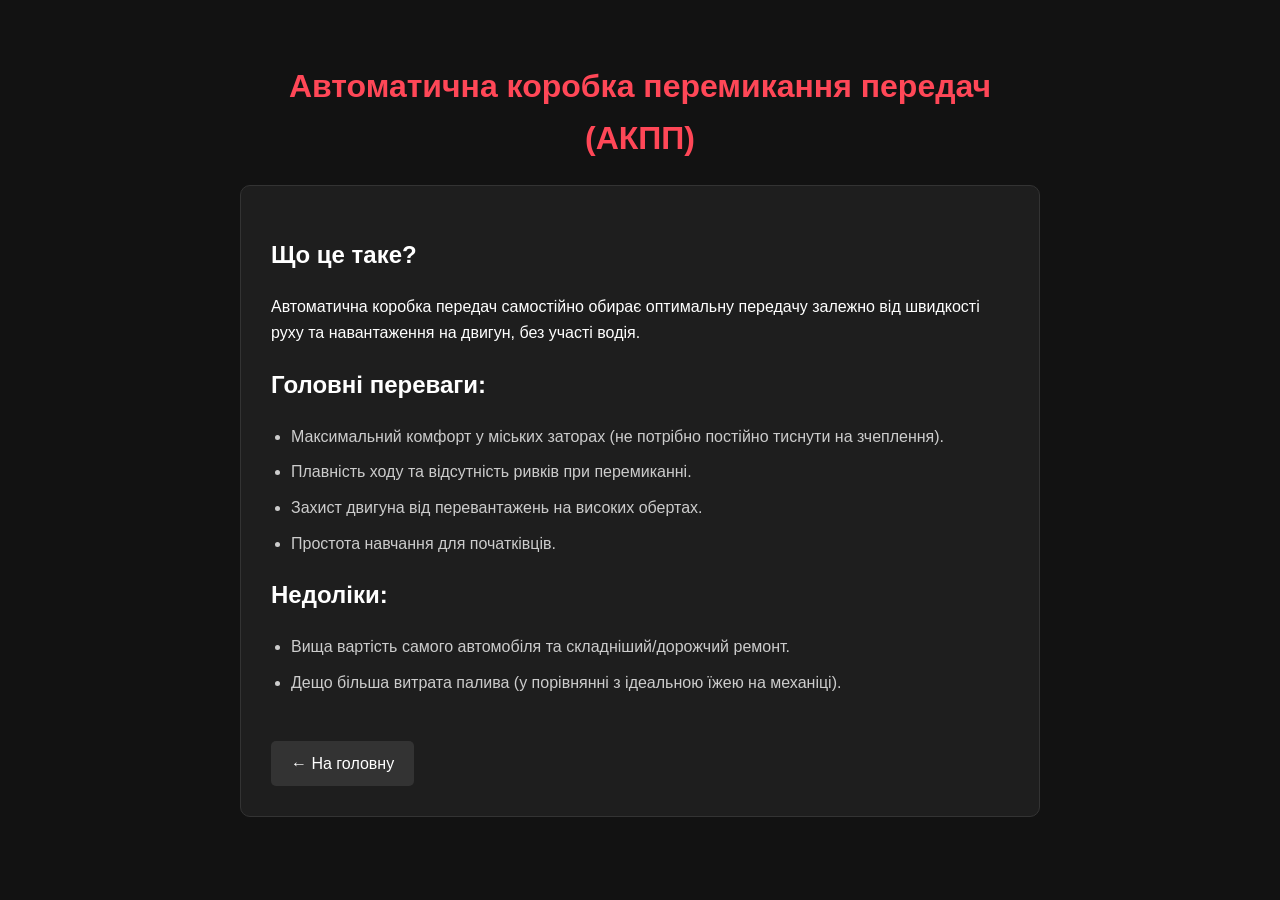
<file: auto.html>
<!DOCTYPE html>
<html lang="uk">
<head>
    <meta charset="UTF-8">
    <title>Автоматична КПП</title>
    <style>
        body {
            background-color: #121212;
            color: #ffffff;
            font-family: Arial, sans-serif;
            max-width: 800px;
            margin: 0 auto;
            padding: 40px 20px;
            line-height: 1.6;
        }
        h1 {
            color: #ff4757;
            text-align: center;
        }
        .content {
            background: #1e1e1e;
            padding: 30px;
            border-radius: 10px;
            border: 1px solid #333;
            margin-top: 20px;
        }
        ul {
            margin: 15px 0;
            padding-left: 20px;
        }
        li {
            margin-bottom: 10px;
            color: #cccccc;
        }
        .back-btn {
            display: inline-block;
            margin-top: 30px;
            padding: 10px 20px;
            background: #333333;
            color: white;
            text-decoration: none;
            border-radius: 5px;
            transition: background 0.2s;
        }
        .back-btn:hover {
            background: #444444;
        }
    </style>
</head>
<body>

    <h1>Автоматична коробка перемикання передач (АКПП)</h1>
    
    <div class="content">
        <h2>Що це таке?</h2>
        <p>Автоматична коробка передач самостійно обирає оптимальну передачу залежно від швидкості руху та навантаження на двигун, без участі водія.</p>
        
        <h2>Головні переваги:</h2>
        <ul>
            <li>Максимальний комфорт у міських заторах (не потрібно постійно тиснути на зчеплення).</li>
            <li>Плавність ходу та відсутність ривків при перемиканні.</li>
            <li>Захист двигуна від перевантажень на високих обертах.</li>
            <li>Простота навчання для початківців.</li>
        </ul>

        <h2>Недоліки:</h2>
        <ul>
            <li>Вища вартість самого автомобіля та складніший/дорожчий ремонт.</li>
            <li>Дещо більша витрата палива (у порівнянні з ідеальною їжею на механіці).</li>
        </ul>

        <a href="index.html" class="back-btn">← На головну</a>
    </div>

</body>
</html>
</file>
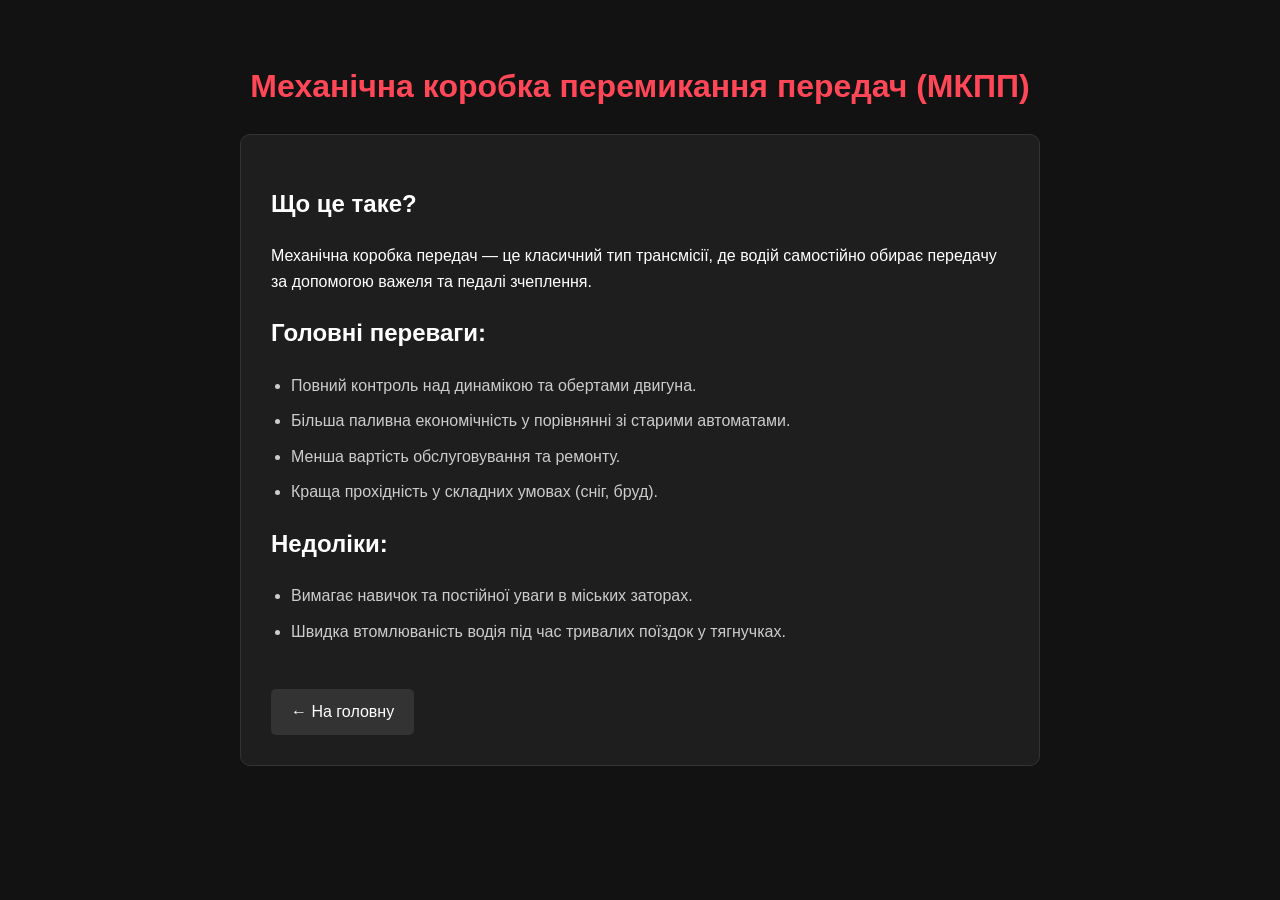
<file: manual.html>
<!DOCTYPE html>
<html lang="uk">
<head>
    <meta charset="UTF-8">
    <title>Механічна КПП</title>
    <style>
        body {
            background-color: #121212;
            color: #ffffff;
            font-family: Arial, sans-serif;
            max-width: 800px;
            margin: 0 auto;
            padding: 40px 20px;
            line-height: 1.6;
        }
        h1 {
            color: #ff4757;
            text-align: center;
        }
        .content {
            background: #1e1e1e;
            padding: 30px;
            border-radius: 10px;
            border: 1px solid #333;
            margin-top: 20px;
        }
        ul {
            margin: 15px 0;
            padding-left: 20px;
        }
        li {
            margin-bottom: 10px;
            color: #cccccc;
        }
        .back-btn {
            display: inline-block;
            margin-top: 30px;
            padding: 10px 20px;
            background: #333333;
            color: white;
            text-decoration: none;
            border-radius: 5px;
            transition: background 0.2s;
        }
        .back-btn:hover {
            background: #444444;
        }
    </style>
</head>
<body>

    <h1>Механічна коробка перемикання передач (МКПП)</h1>
    
    <div class="content">
        <h2>Що це таке?</h2>
        <p>Механічна коробка передач — це класичний тип трансмісії, де водій самостійно обирає передачу за допомогою важеля та педалі зчеплення.</p>
        
        <h2>Головні переваги:</h2>
        <ul>
            <li>Повний контроль над динамікою та обертами двигуна.</li>
            <li>Більша паливна економічність у порівнянні зі старими автоматами.</li>
            <li>Менша вартість обслуговування та ремонту.</li>
            <li>Краща прохідність у складних умовах (сніг, бруд).</li>
        </ul>

        <h2>Недоліки:</h2>
        <ul>
            <li>Вимагає навичок та постійної уваги в міських заторах.</li>
            <li>Швидка втомлюваність водія під час тривалих поїздок у тягнучках.</li>
        </ul>

        <a href="index.html" class="back-btn">← На головну</a>
    </div>

</body>
</html>
</file>
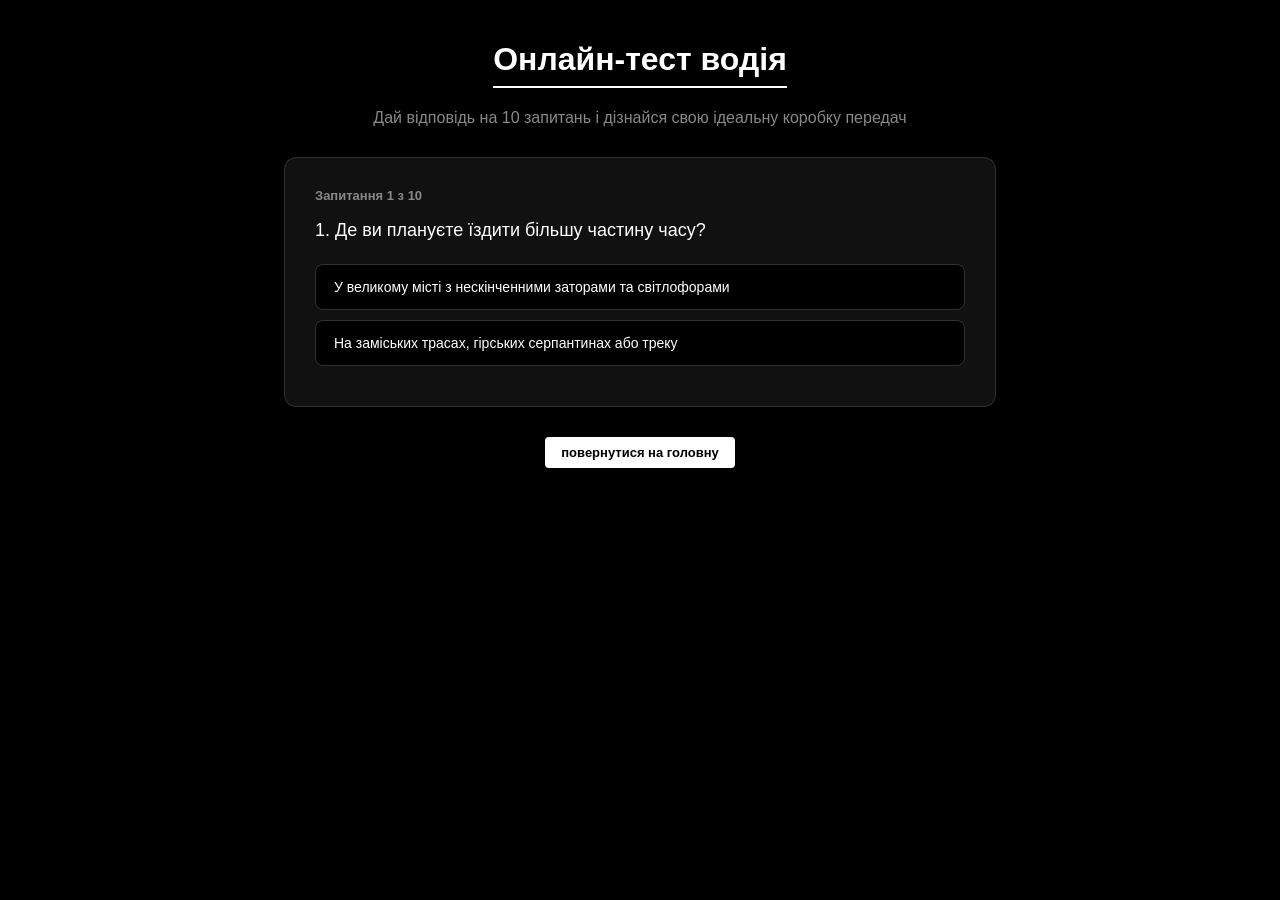
<file: quiz.html>
<!DOCTYPE html>
<html lang="uk">
<head>
    <meta charset="UTF-8">
    <title>Тест: МКПП чи АКПП?</title>
    <link rel="stylesheet" href="style.css">
    <style>
        .quiz-card {
            background: var(--card-bg, #111);
            border: 1px solid var(--border-color, #333);
            padding: 30px;
            max-width: 650px;
            margin: 30px auto;
            border-radius: 12px;
            text-align: left;
        }
        .progress-bar {
            font-size: 13px;
            color: var(--sub-text, #888);
            margin-bottom: 15px;
            font-weight: bold;
        }
        .question-title {
            color: var(--text-color, #fff);
            font-size: 18px;
            margin-bottom: 20px;
            line-height: 1.4;
        }
        .option-btn {
            display: block;
            width: 100%;
            padding: 14px 18px;
            margin: 10px 0;
            background: var(--bg-color, #000);
            color: var(--text-color, #fff);
            border: 1px solid var(--border-color, #333);
            border-radius: 8px;
            cursor: pointer;
            text-align: left;
            font-size: 14px;
            transition: all 0.2s;
        }
        .option-btn:hover {
            border-color: var(--text-color, #fff);
            background: #222;
        }
        .result-box {
            text-align: center;
            padding: 20px;
        }
        .result-box h2 {
            font-size: 24px;
            margin-bottom: 15px;
            color: var(--text-color, #fff);
        }
        .result-box p {
            color: var(--sub-text, #888);
            font-size: 15px;
            line-height: 1.6;
            margin-bottom: 25px;
        }
    </style>
</head>
<body>

    <h1>Онлайн-тест водія</h1>
    <p class="sub">Дай відповідь на 10 запитань і дізнайся свою ідеальну коробку передач</p>

    <div class="quiz-card" id="quizCard">
        <div class="progress-bar" id="progress">Завантаження запитання...</div>
        <div class="question-title" id="questionText">Будь ласка, зачекайте...</div>
        <div id="optionsContainer"></div>
    </div>

    <p><a href="index.html" class="btn"> повернутися на головну</a></p>

    <script>
        const questions = [
            {
                q: "1. Де ви плануєте їздити більшу частину часу?",
                options: [
                    { text: "У великому місті з нескінченними заторами та світлофорами", score: 'at' },
                    { text: "На заміських трасах, гірських серпантинах або треку", score: 'mt' }
                ]
            },
            {
                q: "2. Що для вас є пріоритетом під час керування авто?",
                options: [
                    { text: "Максимальний комфорт, щоб руки й ноги відпочивали", score: 'at' },
                    { text: "Повний контроль над машиною та динамікою розгону", score: 'mt' }
                ]
            },
            {
                q: "3. Як ви ставитеся до потенційних витрат на обслуговування та ремонт?",
                options: [
                    { text: "Готовий переплачувати за сервіс заради зручності", score: 'at' },
                    { text: "Віддаю перевагу дешевому та простому ремонту", score: 'mt' }
                ]
            },
            {
                q: "4. Чи важливо для вас відчувати прямий механічний зв'язок із двигуном?",
                options: [
                    { text: "Ні, головне — натиснув на газ і машина поїхала", score: 'at' },
                    { text: "Так, це дарує справжнє задоволення від водіння", score: 'mt' }
                ]
            },
            {
                q: "5. Чи лякає вас перспектива постійно працювати педаллю зчеплення?",
                options: [
                    { text: "Так, це втомлює і відволікає від дороги", score: 'at' },
                    { text: "Ні, це доведено до автоматизму і взагалі не заважає", score: 'mt' }
                ]
            },
            {
                q: "6. Хто ще окрім вас буде за кермом цього автомобіля?",
                options: [
                    { text: "Сім'я або новачки, яким важко витискати зчеплення", score: 'at' },
                    { text: "Тільки я (або досвідчені водії)", score: 'mt' }
                ]
            },
            {
                q: "7. Який стиль водіння вам ближчий?",
                options: [
                    { text: "Спокійне, плавне та розмірене пересування", score: 'at' },
                    { text: "Агресивне, спортивне з можливістю крутити мотор до максимуму", score: 'mt' }
                ]
            },
            {
                q: "8. Що ви робите, коли автомобіль застряг у снігу чи бруду?",
                options: [
                    { text: "Викликаю евакуатор або чекаю на допомогу, аби не перегріти коробку", score: 'at' },
                    { text: "Використовую розгойдування («розкачку»), виїжджаю самостійно", score: 'mt' }
                ]
            },
            {
                q: "9. Наскільки критичним для вас є економія пального до грама?",
                options: [
                    { text: "Не суттєво, комфорт важливіший", score: 'at' },
                    { text: "Важливо, хочу самостійно контролювати витрату обертами", score: 'mt' }
                ]
            },
            {
                q: "10. Яким ви бачите свій ідеальний автомобіль майбутнього?",
                options: [
                    { text: "Технологічним гаджетом на колесах, що їде майже сам", score: 'at' },
                    { text: "Класичним драйверським авто із чесним механічним характером", score: 'mt' }
                ]
            }
        ];

        let currentQuestion = 0;
        let mtScore = 0;
        let atScore = 0;

        function renderQuestion() {
            if (currentQuestion >= questions.length) {
                showResult();
                return;
            }

            const q = questions[currentQuestion];
            document.getElementById('progress').innerText = `Запитання ${currentQuestion + 1} з ${questions.length}`;
            document.getElementById('questionText').innerText = q.q;

            const optionsContainer = document.getElementById('optionsContainer');
            optionsContainer.innerHTML = '';

            q.options.forEach(opt => {
                const btn = document.createElement('button');
                btn.className = 'option-btn';
                btn.innerText = opt.text;
                btn.onclick = function() {
                    selectOption(opt.score);
                };
                optionsContainer.appendChild(btn);
            });
        }

        function selectOption(score) {
            if (score === 'mt') mtScore++;
            if (score === 'at') atScore++;

            currentQuestion++;
            renderQuestion();
        }

        function showResult() {
            const quizCard = document.getElementById('quizCard');
            const atPercent = Math.round((atScore / 10) * 100);
            const mtPercent = Math.round((mtScore / 10) * 100);

            let title = "";
            let desc = "";

            if (atScore > mtScore) {
                title = "Твій вибір — Автоматична КПП (АКПП)! 🚗✨";
                desc = `Твої відповіді свідчать про те, що на ${atPercent}% ти цінуєш комфорт, легкість та сучасні технології. Автомат зекономить твої нерви в міських заторах!`;
            } else if (mtScore > atScore) {
                title = "Твій вибір — Механічна КПП (МКПП)! 🏎️⚙️";
                desc = `Ти справжній ентузіаст водіння! На ${mtPercent}% тобі важливий повний контроль над авто, динаміка розгону та відчуття кожної передачі.`;
            } else {
                title = "Ти універсальний водій! ⚖️";
                desc = "Твої вподобання розділилися рівно 50/50. Тобі однаково добре підійде як комфортний автомат, так і драйверська механіка.";
            }

            quizCard.innerHTML = `
                <div class="result-box">
                    <h2>${title}</h2>
                    <p>${desc}</p>
                    <button onclick="location.reload()" class="btn" style="cursor:pointer;">Пройти тест знову 🔄</button>
                </div>
            `;
        }

        // Запуск одразу при завантаженні сторінки
        window.onload = function() {
            renderQuestion();
        };
    </script>
</body>
</html>
</file>
<file: style.css>
:root {
    --bg-color: #000000;
    --text-color: #ffffff;
    --card-bg: #111111;
    --border-color: #333333;
    --sub-text: #888888;
    --btn-bg: #ffffff;
    --btn-text: #000000;
}

body.light-theme {
    --bg-color: #f4f4f9;
    --text-color: #111111;
    --card-bg: #ffffff;
    --border-color: #dddddd;
    --sub-text: #666666;
    --btn-bg: #111111;
    --btn-text: #ffffff;
}

body {
    background-color: var(--bg-color);
    color: var(--text-color);
    font-family: Arial, sans-serif;
    margin: 0;
    padding: 20px;
    text-align: center;
    transition: background-color 0.3s, color 0.3s;
}

h1 {
    border-bottom: 2px solid var(--text-color);
    padding-bottom: 8px;
    display: inline-block;
    margin-bottom: 5px;
}

p.sub {
    color: var(--sub-text);
    margin-bottom: 20px;
}

.theme-toggle-btn {
    background: var(--btn-bg);
    color: var(--btn-text);
    border: none;
    padding: 10px 20px;
    font-weight: bold;
    border-radius: 20px;
    cursor: pointer;
    margin-bottom: 25px;
    transition: transform 0.2s;
}

.theme-toggle-btn:hover {
    transform: scale(1.05);
}

.main-container {
    display: flex;
    justify-content: center;
    align-items: flex-start;
    gap: 20px;
    max-width: 1100px;
    margin: 0 auto 30px auto;
}

.text-box {
    background: var(--card-bg);
    border: 1px solid var(--border-color);
    padding: 15px;
    width: 280px;
    height: 250px;
    overflow-y: auto;
    text-align: left;
    border-radius: 8px;
    font-size: 13px;
    color: var(--text-color);
    line-height: 1.4;
}

.text-box h3 {
    color: var(--text-color);
    margin-top: 0;
    margin-bottom: 8px;
    border-left: 3px solid var(--text-color);
    padding-left: 6px;
}

.video-box {
    background: var(--card-bg);
    border: 1px solid var(--border-color);
    padding: 15px;
    border-radius: 8px;
}

iframe {
    width: 420px;
    height: 220px;
    border: none;
    display: block;
}

.cards-container {
    display: flex;
    justify-content: center;
    gap: 20px;
    max-width: 900px;
    margin: 0 auto 40px auto;
}

.card {
    background: var(--card-bg);
    border: 1px solid var(--border-color);
    padding: 15px;
    width: 420px;
    border-radius: 8px;
    text-align: left;
}

.card img {
    width: 100%;
    height: 140px;
    object-fit: cover;
    filter: grayscale(100%);
    border-radius: 4px;
}

.card:hover img {
    filter: grayscale(0%);
}

.card h3 {
    color: var(--text-color);
    margin: 10px 0 6px 0;
}

.card p {
    color: var(--sub-text);
    font-size: 13px;
    margin-bottom: 12px;
}

.btn {
    display: inline-block;
    padding: 8px 16px;
    background: var(--btn-bg);
    color: var(--btn-text);
    text-decoration: none;
    font-weight: bold;
    border-radius: 4px;
    font-size: 13px;
}

.table-section {
    max-width: 900px;
    margin: 0 auto 30px auto;
    text-align: left;
}

.table-section h2 {
    text-align: center;
    color: var(--text-color);
    margin-bottom: 15px;
    font-size: 1.3rem;
}

table {
    width: 100%;
    border-collapse: collapse;
    background: var(--card-bg);
    border: 1px solid var(--border-color);
    border-radius: 8px;
    overflow: hidden;
    font-size: 13px;
}

th, td {
    padding: 10px 15px;
    border-bottom: 1px solid var(--border-color);
}

th {
    background: var(--border-color);
    color: var(--text-color);
}

td {
    color: var(--text-color);
}
</file>
